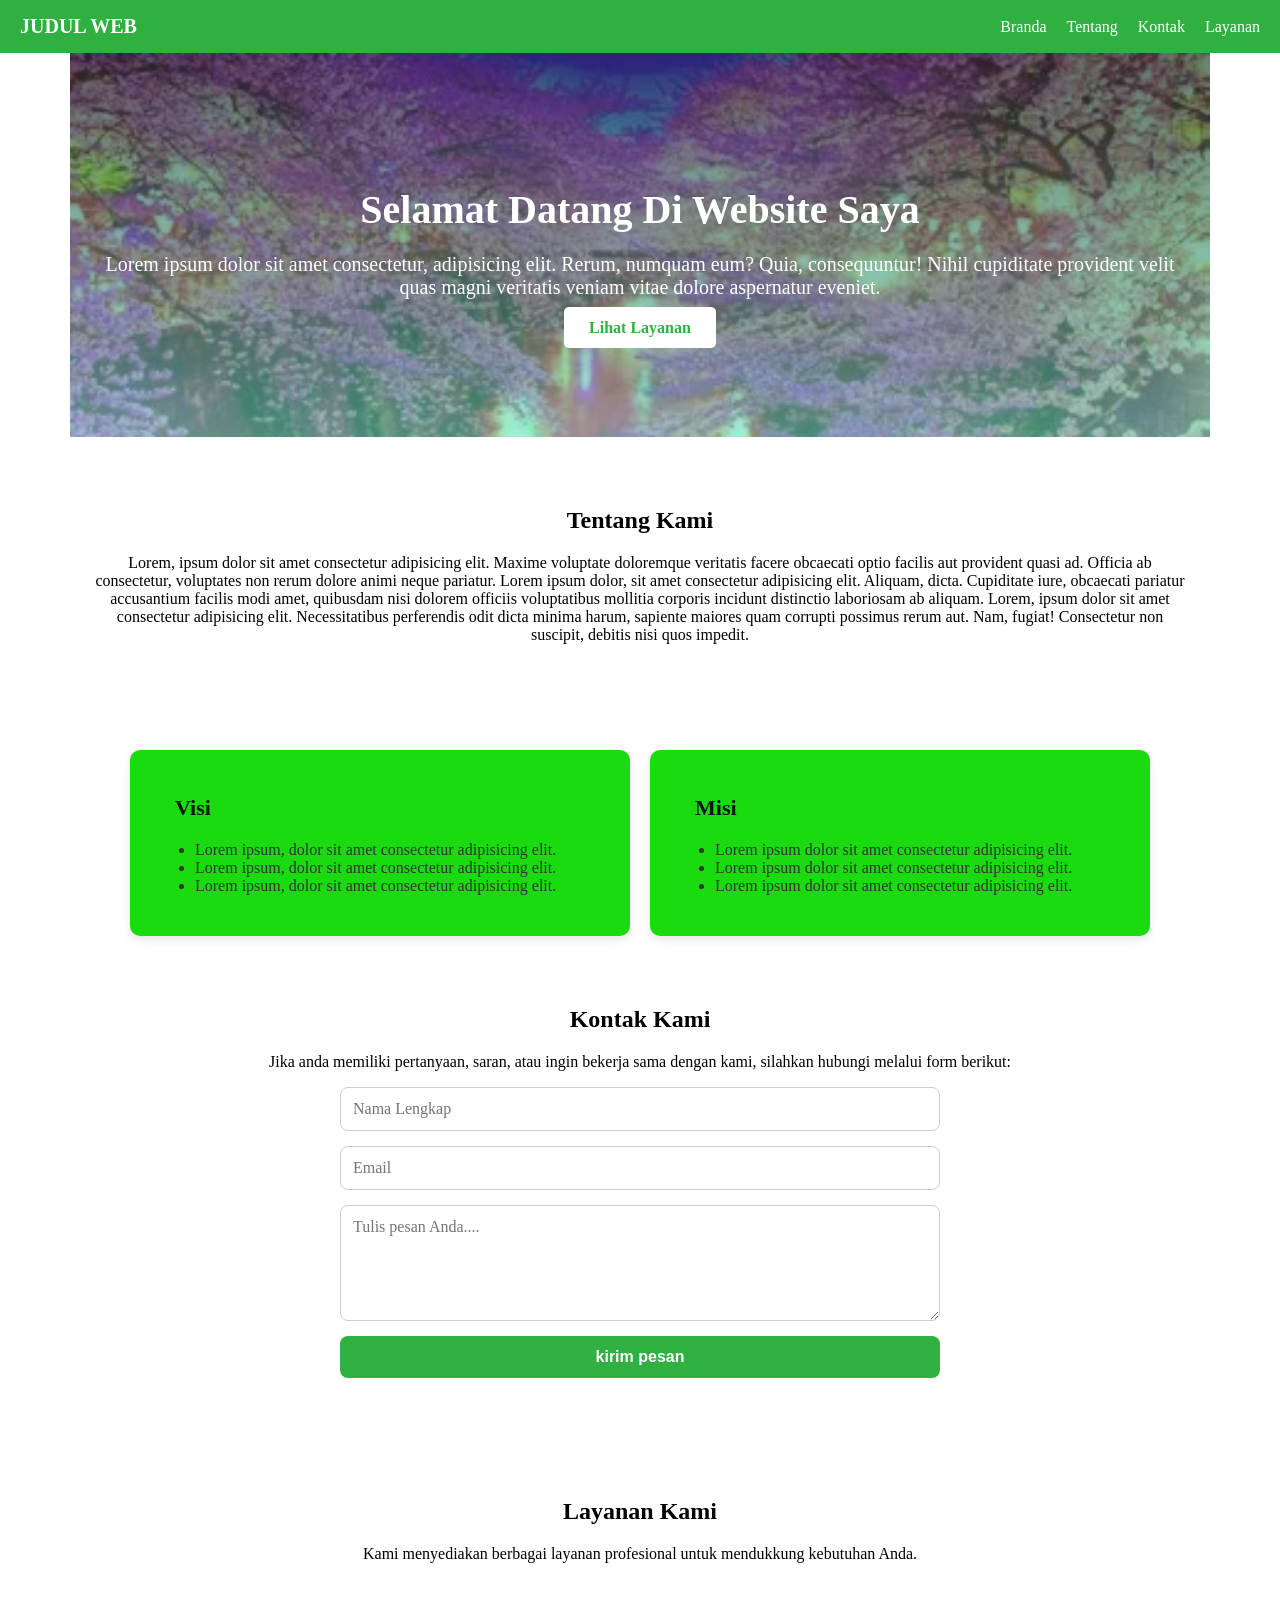
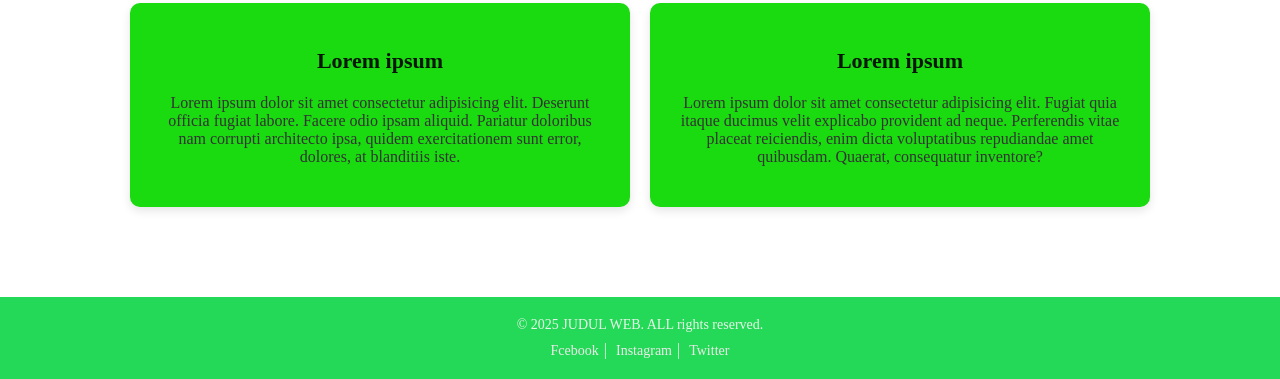
<file: Belajar CSS (Pertemuan 8)/index.html>
<!DOCTYPE html>
<html lang="en">
<head>
    <meta charset="UTF-8">
    <meta name="viewport" content="width=device-width, initial-scale=1.0">
<link rel="stylesheet" href="style.css">
    <title>Document</title>

</head>
<body>
    <header>
        <h1>JUDUL WEB</h1>
        <nav>
            <ul>
                <li><a href="#Branda">Branda</a></li>
                <li><a href="#Tentang">Tentang</a></li>
                <li><a href="#Kontak">Kontak</a></li>
                <li><a href="#layanan">Layanan</a></li>
            </ul>
        </nav>
    </header>

    <!-- Hero section -->
     <section class="hero" id="Branda">
        <h2 align="center">Selamat Datang Di Website Saya</h2>
        <p>
            Lorem ipsum dolor sit amet consectetur, adipisicing elit. Rerum, numquam eum? Quia, consequuntur! Nihil cupiditate provident velit quas magni veritatis veniam vitae dolore aspernatur eveniet.
        </p>
        <a href="#layanan">Lihat Layanan</a>
     </section>

     <!-- Tentang section -->
      <section class="Tentang" id="Tentang">
        <h2 align="center">Tentang Kami</h2>
        <p align="center">
            Lorem, ipsum dolor sit amet consectetur adipisicing elit. Maxime voluptate doloremque veritatis facere obcaecati optio facilis aut provident quasi ad. Officia ab consectetur, voluptates non rerum dolore animi neque pariatur. Lorem ipsum dolor, sit amet consectetur adipisicing elit. Aliquam, dicta. Cupiditate iure, obcaecati pariatur accusantium facilis modi amet, quibusdam nisi dolorem officiis voluptatibus mollitia corporis incidunt distinctio laboriosam ab aliquam. Lorem, ipsum dolor sit amet consectetur adipisicing elit. Necessitatibus perferendis odit dicta minima harum, sapiente maiores quam corrupti possimus rerum aut. Nam, fugiat! Consectetur non suscipit, debitis nisi quos impedit.
        </p>
      </section>

      <!-- Visi & Misi -->
       <div class="visi-misi">
        <div class="card">
            <h3>Visi</h3>
            <p>
                <ul>
                    <li>Lorem ipsum, dolor sit amet consectetur adipisicing elit.</li>
                    <li>Lorem ipsum, dolor sit amet consectetur adipisicing elit.</li>
                    <li>Lorem ipsum, dolor sit amet consectetur adipisicing elit.</li>
                </ul>
            </p>
        </div>
            <div class="card">
             <h3>Misi</h3>
                 <ul>
                     <li>Lorem ipsum dolor sit amet consectetur adipisicing elit.</li>
                     <li>Lorem ipsum dolor sit amet consectetur adipisicing elit.</li>
                     <li>Lorem ipsum dolor sit amet consectetur adipisicing elit.</li>
                 </ul>
            </div>
        </div>
    </section>

    <!-- Kontak Section -->
     <section class="Kontak" id="Kontak">
        <h2 align="center">Kontak Kami</h2>
        <p align="center">
            Jika anda memiliki pertanyaan, saran, atau ingin bekerja sama dengan kami, silahkan hubungi melalui form berikut: 
        </p>
        <form action="#" method="post" class="form-kontak">
            <input type="text" name="nama" placeholder="Nama Lengkap" requierd>
            <input type="email" name="email" placeholder="Email" requierd>
            <textarea name="pesan" rows="5" placeholder="Tulis pesan Anda...." required></textarea>
            <button type="submit">kirim pesan</button>
        </form>
     </section>

     <!-- Layanan Section-->
      <section class="Layanan" id="layanan">
        <h2 align="center">Layanan Kami</h2>
        <p align="center">
            Kami menyediakan berbagai layanan profesional untuk mendukkung kebutuhan Anda.
        </p>
         <div class="visi-misi">
        <div class="card">
            <h3 align="center">Lorem ipsum </h3>
            <p align="center">
               Lorem ipsum dolor sit amet consectetur adipisicing elit. Deserunt officia fugiat labore. Facere odio ipsam aliquid. Pariatur doloribus nam corrupti architecto ipsa, quidem exercitationem sunt error, dolores, at blanditiis iste.</li>
            </p>
        </div>
            <div class="card">
             <h3 align="center">Lorem ipsum </h3>
                 <p align="center">
                     Lorem ipsum dolor sit amet consectetur adipisicing elit. Fugiat quia itaque ducimus velit explicabo provident ad neque. Perferendis vitae placeat reiciendis, enim dicta voluptatibus repudiandae amet quibusdam. Quaerat, consequatur inventore?
                 </p>
            </div>
        </div>
    </section>

      <!--footer-->
      <footer>
        <p>&copy; 2025 JUDUL WEB. ALL rights reserved.</p>
        <div class="sosmed">
            <a href="#">Fcebook</a>|
            <a href="#">Instagram</a>|
            <a href="#">Twitter</a>
        </div>
      </footer>
</body>
</html>
</file>
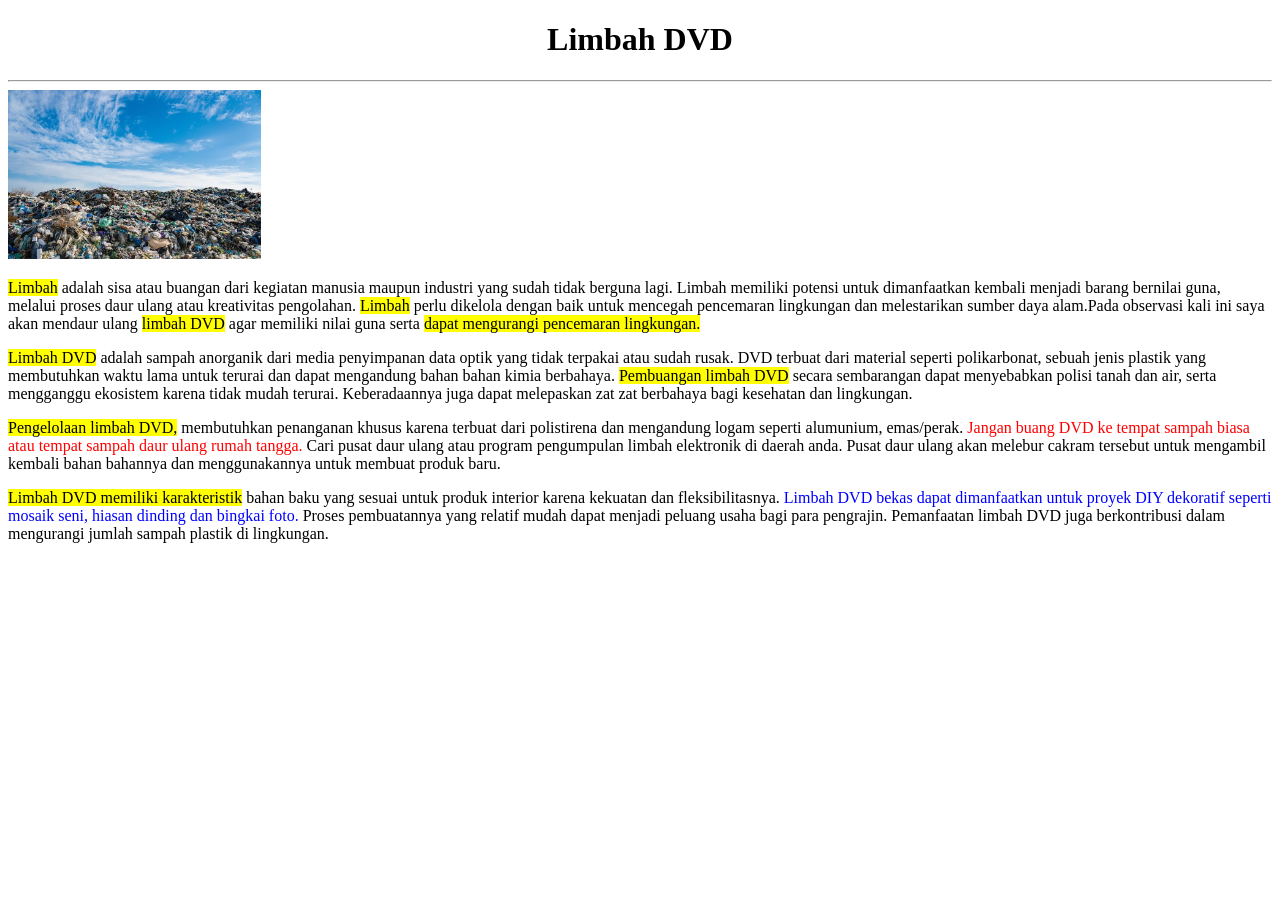
<file: b.indo .html>
<!DOCTYPE html>
<html lang="en">
<head>
    <meta charset="UTF-8">
    <meta name="viewport" content="width=device-width, initial-scale=1.0">
    <title>Kesimpulan Limbah</title>
    <link rel="shortcut icon" href="./img/limbah 123.jpg" type="image/x-icon"/>
</head>
<body>
    <h1 style="text-align: center;">Limbah DVD</h1>
    <hr>
<img
       src="./img/limbah 123.jpg"
       alt="limbah"
       style="
       width: 20%;"/><br/>
       
   <p><mark>Limbah</mark> adalah sisa atau buangan dari kegiatan manusia maupun industri yang sudah tidak berguna lagi. Limbah memiliki potensi untuk dimanfaatkan kembali menjadi barang bernilai guna, melalui proses daur ulang atau kreativitas pengolahan. <mark>Limbah</mark> perlu dikelola dengan baik untuk mencegah pencemaran lingkungan dan melestarikan sumber daya alam.Pada observasi kali ini saya akan mendaur ulang <mark>limbah DVD</mark> agar memiliki nilai guna serta <mark>dapat mengurangi pencemaran lingkungan.</mark> </p>

   <p><mark>Limbah DVD</mark> adalah sampah anorganik dari media penyimpanan data optik yang tidak terpakai atau sudah rusak. DVD terbuat dari material seperti polikarbonat, sebuah jenis plastik yang membutuhkan waktu lama untuk terurai dan dapat mengandung bahan bahan kimia berbahaya. <mark>Pembuangan limbah DVD</mark> secara sembarangan dapat menyebabkan polisi tanah dan air, serta mengganggu ekosistem karena tidak mudah terurai. Keberadaannya juga dapat melepaskan zat zat berbahaya bagi kesehatan dan lingkungan.</p>

   <p><mark>Pengelolaan limbah DVD,</mark> membutuhkan penanganan khusus karena terbuat dari polistirena dan mengandung logam seperti alumunium, emas/perak. <span style="color:red;">Jangan buang DVD ke tempat sampah biasa atau tempat sampah daur ulang rumah tangga.</span> Cari pusat daur ulang atau program pengumpulan limbah elektronik di daerah anda. Pusat daur ulang akan melebur cakram tersebut untuk mengambil kembali bahan bahannya dan menggunakannya untuk membuat produk baru.</p>

   <p><mark>Limbah DVD memiliki karakteristik</mark> bahan baku yang sesuai untuk produk interior karena kekuatan dan fleksibilitasnya. <span style="color:blue;">Limbah DVD bekas dapat dimanfaatkan untuk proyek DIY dekoratif seperti mosaik seni, hiasan dinding dan bingkai foto.</span> Proses pembuatannya yang relatif mudah dapat menjadi peluang usaha bagi para pengrajin. Pemanfaatan limbah DVD juga berkontribusi dalam mengurangi jumlah sampah plastik di lingkungan.</p>
</body>
</html>
</file>
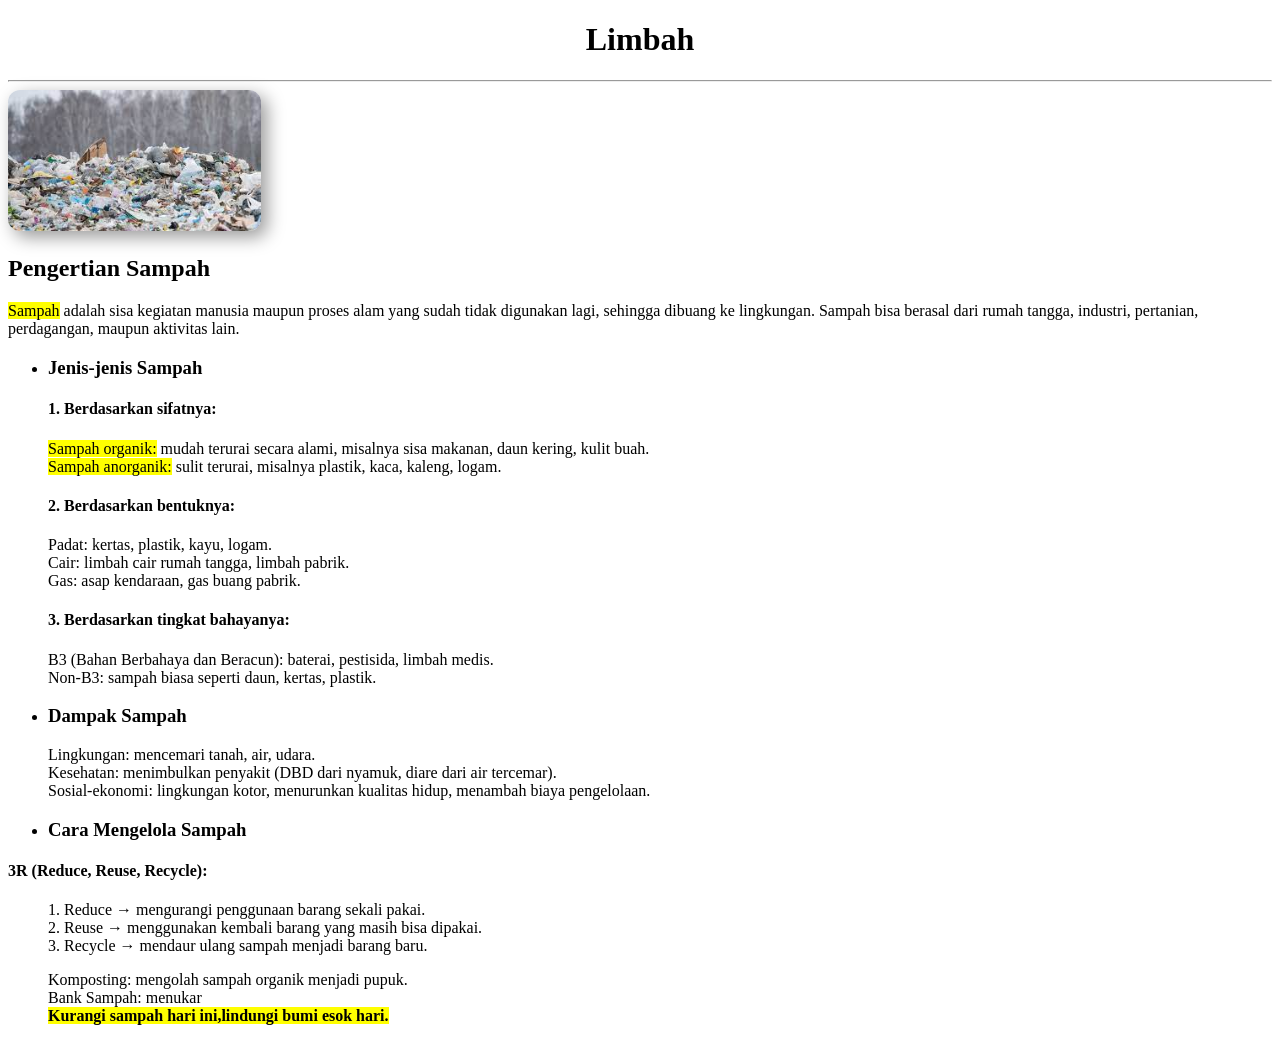
<file: limbah.html>
<!DOCTYPE html>
<html lang="en">
<head>
    <meta charset="UTF-8">
    <meta name="viewport" content="width=device-width, initial-scale=1.0">
    <title>Document</title>
</head>
<body>
    <H1 style="text-align: center;">Limbah</H1>
    <hr>
    <img
       src="./img/images (2).jpg"
       alt="limbah"
       style="
       border-radius: 12px;
       box-shadow: 6px 6px 18px rgba(0, 0, 0, 0.4);
       width: 20%;"/><br/>
   <h2>Pengertian Sampah</h2>
<p> <mark>Sampah</mark> adalah sisa kegiatan manusia maupun proses alam yang sudah tidak digunakan lagi, sehingga dibuang ke lingkungan. Sampah bisa berasal dari rumah tangga, industri, pertanian, perdagangan, maupun aktivitas lain.</p>
    <ul type="disc">
        <li>
            <h3>Jenis-jenis Sampah</h3>
        </li>
    </ul>	
        <ul type="none">
    <li><h4>1. Berdasarkan sifatnya:</h4></li>
    <li><mark>Sampah organik:</mark> mudah terurai secara alami, misalnya sisa makanan, daun kering, kulit buah.</li>
     <li><mark>Sampah anorganik:</mark> sulit terurai, misalnya plastik, kaca, kaleng, logam.</li>
    <li><h4>2. Berdasarkan bentuknya:</h4></li>
     <li>Padat: kertas, plastik, kayu, logam.</li>
     <li>Cair: limbah cair rumah tangga, limbah pabrik.</li>
    <li> Gas: asap kendaraan, gas buang pabrik.</li>
    <li><h4>3. Berdasarkan tingkat bahayanya:</h4></li>
     <li>B3 (Bahan Berbahaya dan Beracun): baterai, pestisida, limbah medis.</li>
     <li>Non-B3: sampah biasa seperti daun, kertas, plastik.</li>
</ul>
    <ul type="disc">
	    <li><h3>Dampak Sampah</h3></li> 
    </ul>
    <ul type="none">
        <li>Lingkungan: mencemari tanah, air, udara.</li>
    <li>Kesehatan: menimbulkan penyakit (DBD dari nyamuk, diare dari air tercemar).</li>
    <li>Sosial-ekonomi: lingkungan kotor, menurunkan kualitas hidup, menambah biaya pengelolaan.</li>
    </ul>

    <ul type="disc">
	    <li><h3>Cara Mengelola Sampah</h3></li> 
    </ul>
  <h4>3R (Reduce, Reuse, Recycle):</h4>
    <ul type="none">
   <li> 1.	Reduce → mengurangi penggunaan barang sekali pakai.</li>
   <li>  2.	Reuse → menggunakan kembali barang yang masih bisa dipakai.</li>
    <li> 3.	Recycle → mendaur ulang sampah menjadi barang baru.</li>
    </ul>
    <ul type="none">
        <li>Komposting: mengolah sampah organik menjadi pupuk.</li>
    <li>Bank Sampah: menukar</li>
    <li><mark><b>Kurangi sampah hari ini,lindungi bumi esok hari.</b></mark></li>
    </ul>
</body>
</html>
</file>
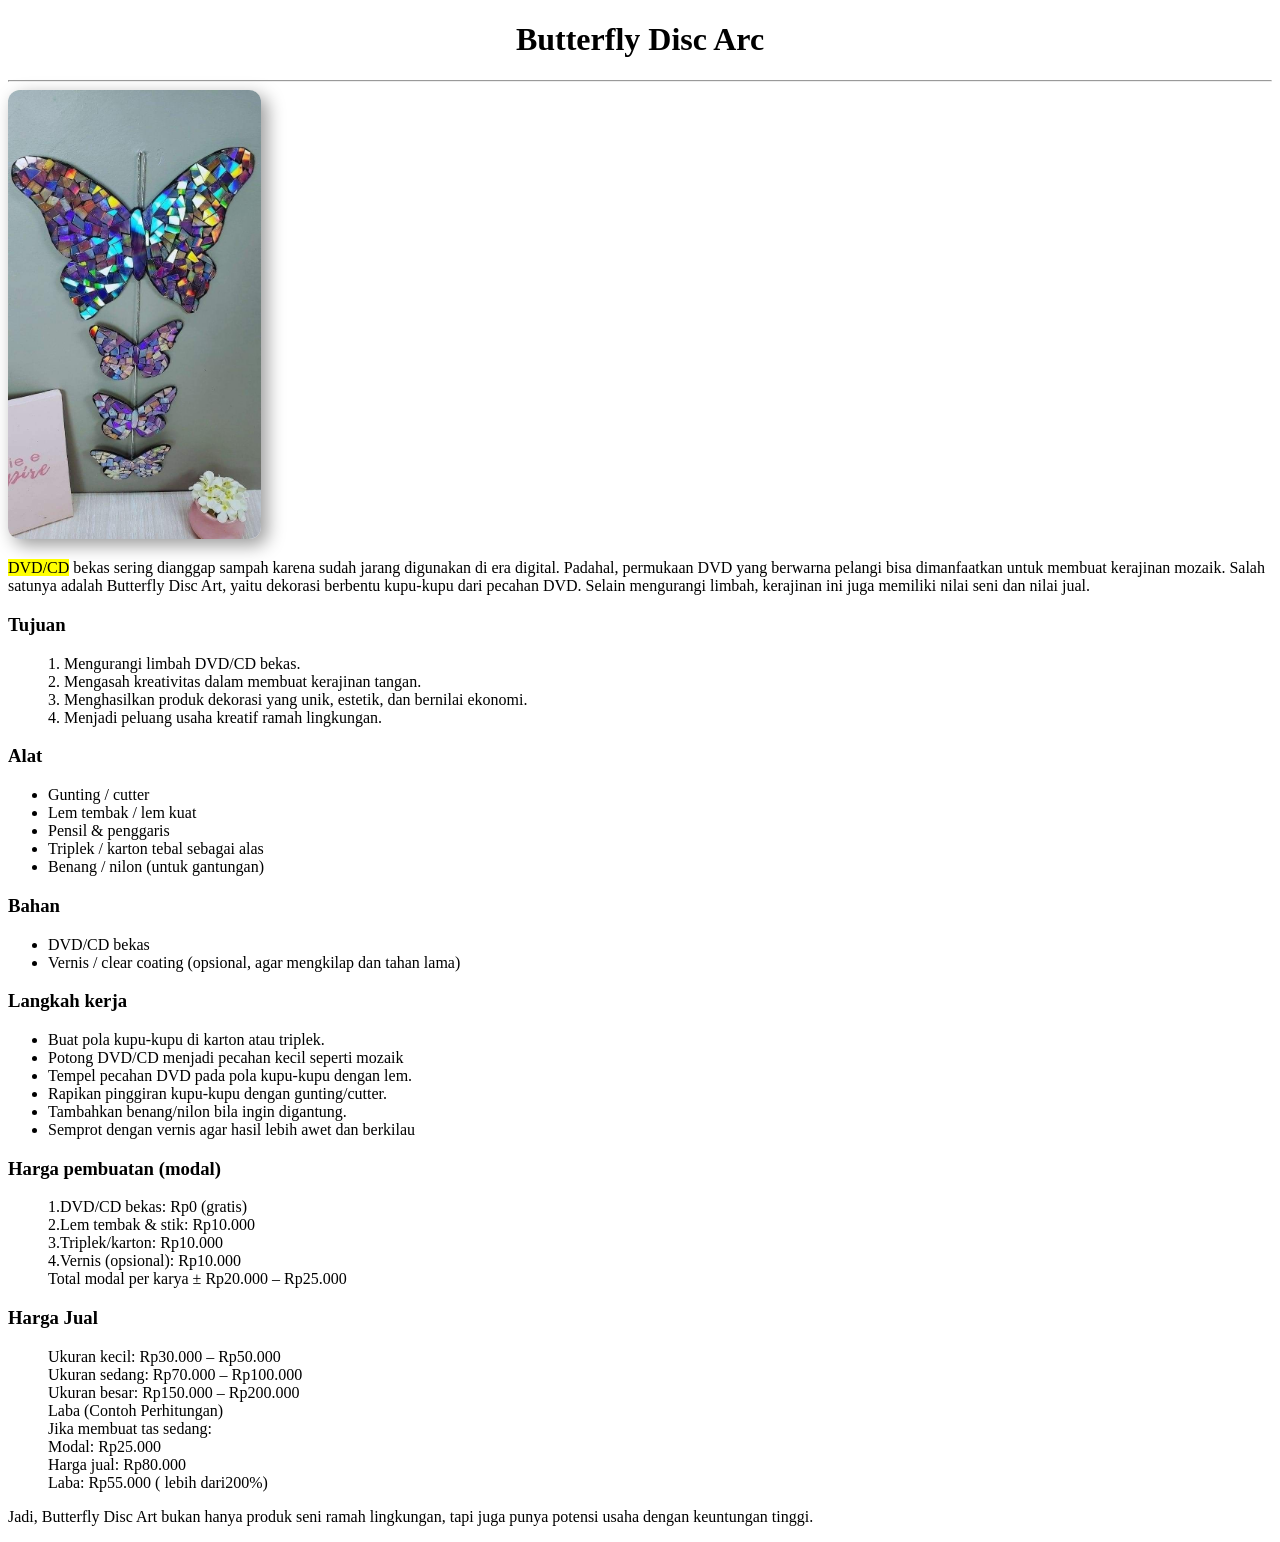
<file: materi a.html>
<!DOCTYPE html>
<html lang="en">
<head>
    <meta charset="UTF-8">
    <meta name="viewport" content="width=device-width, initial-scale=1.0">
    <title>About butterfly disc</title>
</head>
<body>
    <h1 style="text-align: center;">Butterfly Disc Arc</h1>
    <hr>
    <img
       src="./img/butterfly.png"
       alt="butterfly disc art"
       style="
       border-radius: 12px;
       box-shadow: 6px 6px 18px rgba(0, 0, 0, 0.4);
       width: 20%;"/><br/>
       <p><mark>DVD/CD</mark> bekas sering dianggap sampah karena sudah jarang digunakan di era digital. Padahal, permukaan DVD yang berwarna pelangi bisa dimanfaatkan untuk membuat kerajinan mozaik. Salah satunya adalah Butterfly Disc Art, yaitu dekorasi berbentu kupu-kupu dari pecahan DVD. Selain mengurangi limbah, kerajinan ini juga memiliki nilai seni dan nilai jual.</p>
       <h3>Tujuan</h3>
       <ul type="none">
        <li>1. Mengurangi limbah DVD/CD bekas.</li>
        <li>2. Mengasah kreativitas dalam membuat kerajinan tangan.</li>
        <li>3. Menghasilkan produk dekorasi yang unik, estetik, dan bernilai ekonomi.</li>
        <li>4. Menjadi peluang usaha kreatif ramah lingkungan.</li>
       </ul>
       <h3>Alat</h3>
       <ul type="cirle">
        <li>Gunting / cutter</li>
        <li>Lem tembak / lem kuat</li>
        <li>Pensil & penggaris</li>
        <li>Triplek / karton tebal sebagai alas</li>
        <li>Benang / nilon (untuk gantungan)</li>
       </ul>
         <h3>Bahan</h3>
       <ul type="cirle">
        <li>DVD/CD bekas</li>
        <li>Vernis / clear coating (opsional, agar mengkilap dan tahan lama)</li>
        </ul>
        <h3>Langkah kerja</h3>
       <ul type="cirle">
        <li>Buat pola kupu-kupu di karton atau triplek.</li>
        <li>Potong DVD/CD menjadi pecahan kecil seperti mozaik</li>
        <li>Tempel pecahan DVD pada pola kupu-kupu dengan lem.</li>
        <li>Rapikan pinggiran kupu-kupu dengan gunting/cutter.</li>
        <li>Tambahkan benang/nilon bila ingin digantung.</li>
        <li>Semprot dengan vernis agar hasil lebih awet dan berkilau</li>
      </ul>
             <h3>Harga pembuatan (modal)</h3>
       <ul type="none">
        <li>1.DVD/CD bekas: Rp0 (gratis)</li>
        <li>2.Lem tembak & stik: Rp10.000</li>
        <li>3.Triplek/karton: Rp10.000</li>
        <li>4.Vernis (opsional): Rp10.000</li>
        <li>Total modal per karya ± Rp20.000 – Rp25.000</li>
       </ul>
        <h3>Harga Jual</h3>
    <ul type="none">
        <li>Ukuran kecil: Rp30.000 – Rp50.000</li>
        <li>Ukuran sedang: Rp70.000 – Rp100.000</li>
        <li>Ukuran besar: Rp150.000 – Rp200.000</li>
        <li>Laba (Contoh Perhitungan)</li>
        <li>Jika membuat tas sedang:</li>
        <li>Modal: Rp25.000</li>
        <li>Harga jual: Rp80.000</li>
        <li>Laba: Rp55.000 ( lebih dari200%)</li>
    </ul>
    <p>Jadi, Butterfly Disc Art bukan hanya produk seni ramah lingkungan, tapi juga punya potensi usaha dengan keuntungan tinggi.</p>
</body>
</html>
</file>
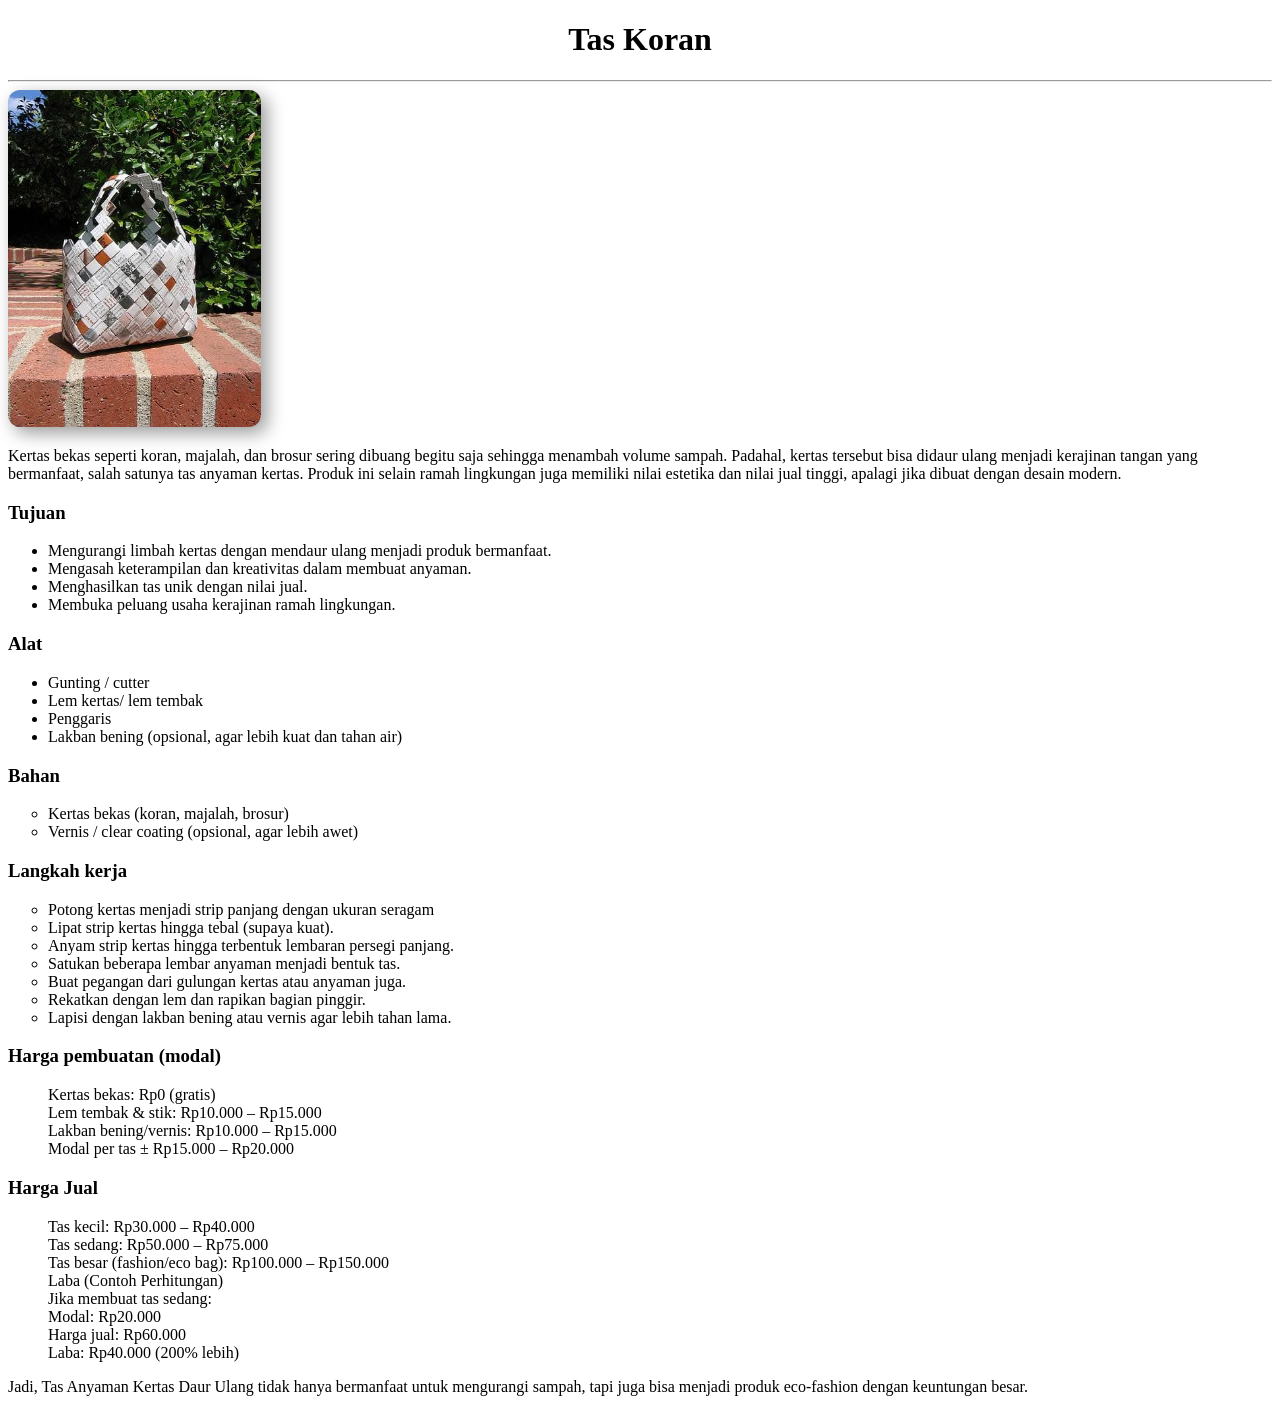
<file: materi b.html>
<!DOCTYPE html>
<html lang="en">
<head>
    <meta charset="UTF-8">
    <meta name="viewport" content="width=device-width, initial-scale=1.0">
    <title>Document</title>
</head>
<body>
    <h1 style="text-align: center;">Tas Koran</h1>
    <hr>
   <img
       src="./img/WhatsApp Image 2025-10-30 at 17.20.31 png4.jpeg"
       alt="ghibli"
       style="
       border-radius: 12px;
       box-shadow: 6px 6px 18px rgba(0, 0, 0, 0.4);
       width: 20%;"/><br/>
    <p>Kertas bekas seperti koran, majalah, dan brosur sering dibuang begitu saja sehingga menambah volume sampah. Padahal, kertas tersebut bisa didaur ulang menjadi kerajinan tangan yang bermanfaat, salah satunya tas anyaman kertas. Produk ini selain ramah lingkungan juga memiliki nilai estetika dan nilai jual tinggi, apalagi jika dibuat dengan desain modern.</p>
    <h3>Tujuan</h3>
    <ul type="cirle">
   <li>Mengurangi limbah kertas dengan mendaur ulang menjadi produk bermanfaat.</li>
   <li>Mengasah keterampilan dan kreativitas dalam membuat anyaman.</li>
   <li>Menghasilkan tas unik dengan nilai jual.</li>
   <li>Membuka peluang usaha kerajinan ramah lingkungan.</li>
    </ul>
    <h3>Alat</h3>
    <ul type="cirle">
        <li>Gunting / cutter</li>
        <li>Lem kertas/ lem tembak</li>
        <li>Penggaris</li>
        <li>Lakban bening (opsional, agar lebih kuat dan tahan air)</li>
    </ul>
    <h3>Bahan</h3>
    <ul type="circle">
        <li>Kertas bekas (koran, majalah, brosur)</li>
        <li>Vernis / clear coating (opsional, agar lebih awet)</li>
    </ul>
    <h3>Langkah kerja</h3>
    <ul type="circle">
        <li>Potong kertas menjadi strip panjang dengan ukuran seragam</li>
        <li>Lipat strip kertas hingga tebal (supaya kuat).</li>
        <li>Anyam strip kertas hingga terbentuk lembaran persegi panjang.</li>
        <li>Satukan beberapa lembar anyaman menjadi bentuk tas.</li>
        <li>Buat pegangan dari gulungan kertas atau anyaman juga.</li>
        <li>Rekatkan dengan lem dan rapikan bagian pinggir.</li>
        <li>Lapisi dengan lakban bening atau vernis agar lebih tahan lama.</li>
    </ul>
    <h3>Harga pembuatan (modal)</h3>
    <ul type="none">
        <li>Kertas bekas: Rp0 (gratis)</li>
        <li>Lem tembak & stik: Rp10.000 – Rp15.000</li>
        <li>Lakban bening/vernis: Rp10.000 – Rp15.000</li>
        <li> Modal per tas ± Rp15.000 – Rp20.000</li>
    </ul>
    <h3>Harga Jual</h3>
    <ul type="none">
        <li>Tas kecil: Rp30.000 – Rp40.000</li>
        <li>Tas sedang: Rp50.000 – Rp75.000</li>
        <li>Tas besar (fashion/eco bag): Rp100.000 – Rp150.000</li>
        <li>Laba (Contoh Perhitungan)</li>
        <li>Jika membuat tas sedang:</li>
        <li>Modal: Rp20.000</li>
        <li>Harga jual: Rp60.000</li>
        <li>Laba: Rp40.000 (200% lebih)</li>
    </ul>
    <p>Jadi, Tas Anyaman Kertas Daur Ulang tidak hanya bermanfaat untuk mengurangi sampah, tapi juga bisa menjadi produk eco-fashion dengan keuntungan besar.</p>
</body>
</html>
</file>
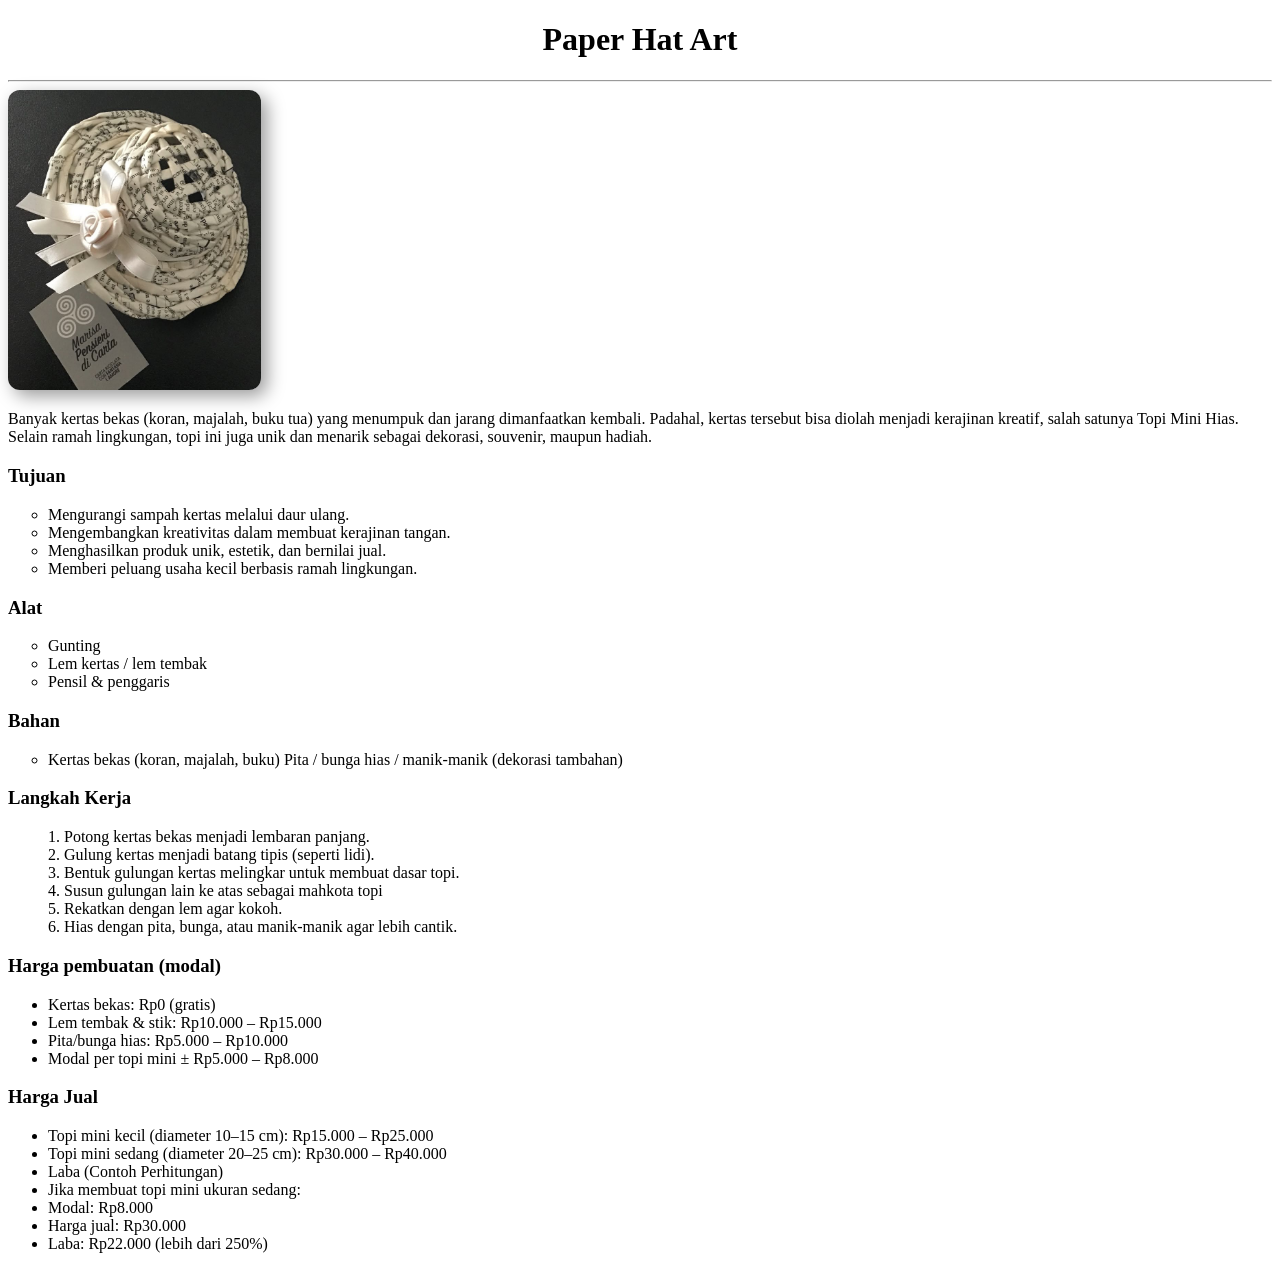
<file: materi c.html>
<!DOCTYPE html>
<html lang="en">
<head>
    <meta charset="UTF-8">
    <meta name="viewport" content="width=device-width, initial-scale=1.0">
    <title>Document</title>
</head>
<body>
    <h1 style="text-align: center;">Paper Hat Art</h1>
    <hr>
    <img
       src="./img/WhatsApp Image 2025-10-30 at 17.20.32 png5.jpeg"
       alt="ghibli"
       style="
       border-radius: 12px;
       box-shadow: 6px 6px 18px rgba(0, 0, 0, 0.4);
       width: 20%;"/><br/>
   <p>Banyak kertas bekas (koran, majalah, buku tua) yang menumpuk dan jarang dimanfaatkan kembali. Padahal, kertas tersebut bisa diolah menjadi kerajinan kreatif, salah satunya Topi Mini Hias. Selain ramah lingkungan, topi ini juga unik dan menarik sebagai dekorasi, souvenir, maupun hadiah.
</p>   
    <h3>Tujuan</h3>
    <ul type="circle">
        <li>Mengurangi sampah kertas melalui daur ulang.</li>
        <li>Mengembangkan kreativitas dalam membuat kerajinan tangan.</li>
        <li>Menghasilkan produk unik, estetik, dan bernilai jual.</li>
        <li>Memberi peluang usaha kecil berbasis ramah lingkungan.</li>
    </ul>
    <h3>Alat</h3>
    <ul type="circle">
        <li>Gunting</li>
        <li> Lem kertas / lem tembak</li>
        <li>Pensil & penggaris</li>
    </ul>
    <h3>Bahan</h3>
    <ul type="circle">
        <li>Kertas bekas (koran, majalah, buku)
        Pita / bunga hias / manik-manik (dekorasi tambahan)
        </li>
    </ul>
    <h3>Langkah Kerja</h3>
    <ul type="none">
        <li>1. Potong kertas bekas menjadi lembaran panjang.
           <li> 2. Gulung kertas menjadi batang tipis (seperti lidi).</li>
           <li> 3. Bentuk gulungan kertas melingkar untuk membuat dasar topi.</li>
           <li> 4. Susun gulungan lain ke atas sebagai mahkota topi </li>
           <li> 5. Rekatkan dengan lem agar kokoh.</li>
           <li> 6. Hias dengan pita, bunga, atau manik-manik agar lebih cantik.</li>
        </li>
    </ul>
    <h3>Harga pembuatan (modal)</h3>
    <ul type="cirle">
        <li>Kertas bekas: Rp0 (gratis)</li>
        <li>Lem tembak & stik: Rp10.000 – Rp15.000</li>
        <li>Pita/bunga hias: Rp5.000 – Rp10.000</li>
        <li>  Modal per topi mini ± Rp5.000 – Rp8.000</li>
    </ul>
    <h3>Harga Jual</h3>
    <ul type="cirle">
        <li>Topi mini kecil (diameter 10–15 cm): Rp15.000 – Rp25.000</li>
        <li>Topi mini sedang (diameter 20–25 cm): Rp30.000 – Rp40.000</li>
        <li>Laba (Contoh Perhitungan)</li>
        <li>Jika membuat topi mini ukuran sedang:</li>
        <li>Modal: Rp8.000</li>
        <li>Harga jual: Rp30.000</li>
        <li>Laba: Rp22.000 (lebih dari 250%)</li>
    </ul>
</body>
</html>
</file>
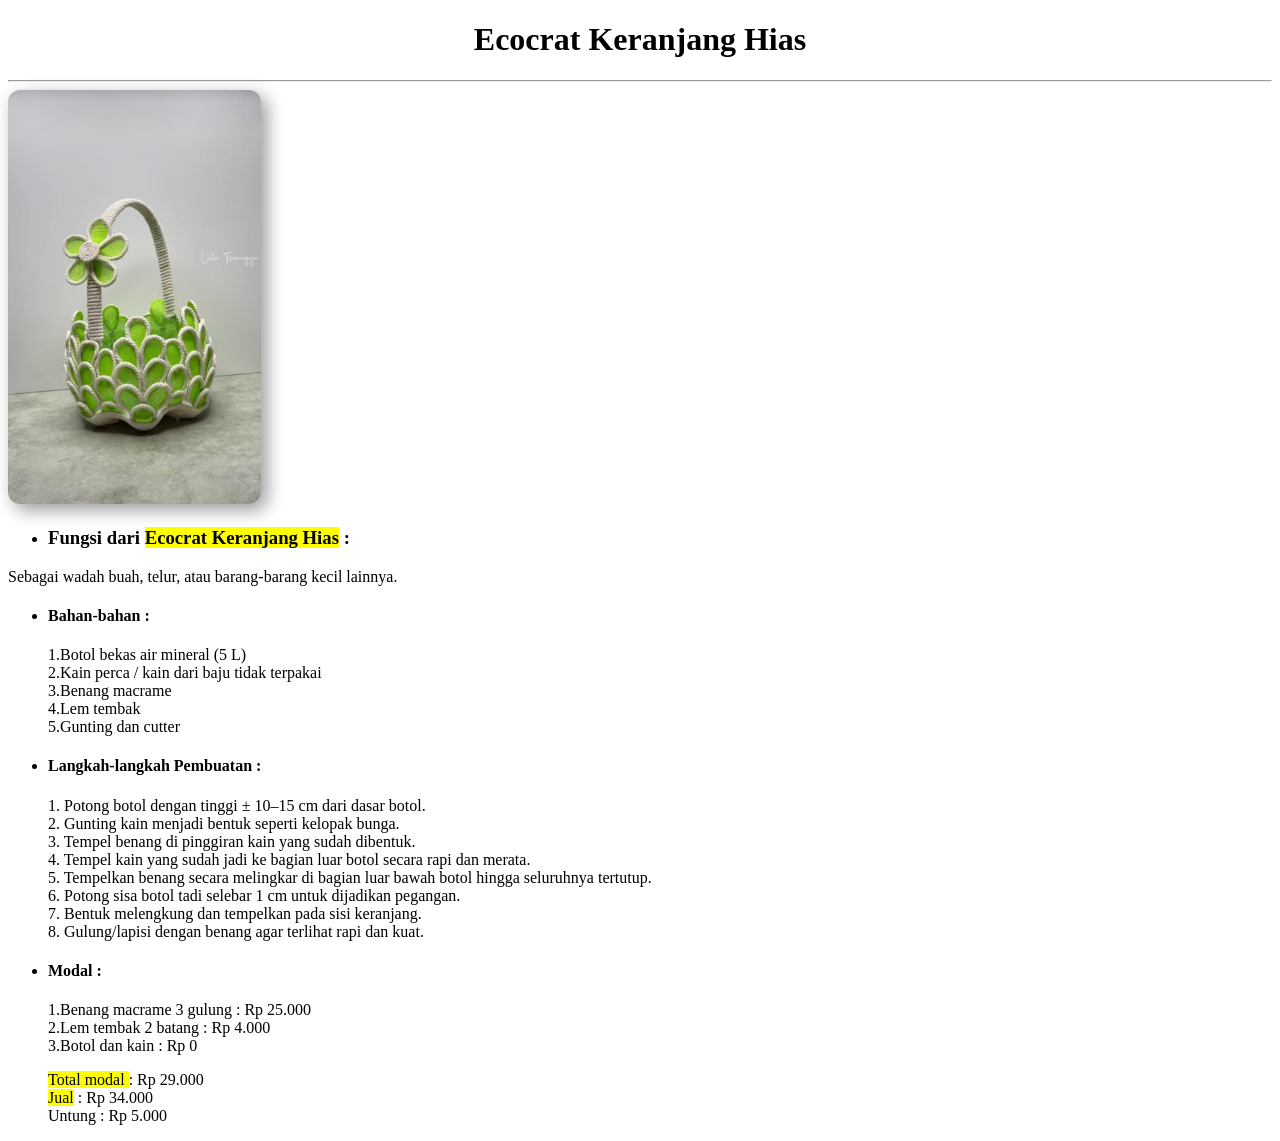
<file: materi d.html>
<!DOCTYPE html>
<html lang="en">
<head>
    <meta charset="UTF-8">
    <meta name="viewport" content="width=device-width, initial-scale=1.0">
    <title>Document</title>
</head>
<body>
    <h1 style="text-align: center;">Ecocrat Keranjang Hias</h1>
    <hr>
    <img
       src="./img/WhatsApp Image 2025-10-30 at 17.19.52 png2.jpeg"
       alt="ghibli"
       style="
       border-radius: 12px;
       box-shadow: 6px 6px 18px rgba(0, 0, 0, 0.4);
       width: 20%;"/><br/>

        <ul type="disc">
        <li>
           <h3>Fungsi dari <mark>Ecocrat Keranjang Hias</mark> : </h3>	
        </li>
    </ul>
<p>Sebagai wadah buah, telur, atau barang-barang kecil lainnya.</p>
<ul type="disc">
        <li>
           <h4>Bahan-bahan :</h4>	
        </li>
    </ul>
    	<ul type="none">
        <li>1.Botol bekas air mineral (5 L)</li>
        <li>
           2.Kain perca / kain dari baju tidak terpakai
        </li>
        <li>
           3.Benang macrame
        </li>
        <li>
           4.Lem tembak
        </li>
        <li>
           5.Gunting dan cutter

        </li>
    </ul>

<ul type="disc">
        <li>
           <h4>Langkah-langkah Pembuatan :</h4>	
        </li>
    </ul>	
<ul type="none">
        <li>1. Potong botol dengan tinggi ± 10–15 cm dari dasar botol.</li>
        <li>2. Gunting kain menjadi bentuk seperti kelopak bunga.</li>
        <li>3. Tempel benang di pinggiran kain yang sudah dibentuk.</li>
        <li>4. Tempel kain yang sudah jadi ke bagian luar botol secara rapi dan merata.</li>
        <li>5. Tempelkan benang secara melingkar di bagian luar bawah botol hingga seluruhnya tertutup.</li>
        <li>6. Potong sisa botol tadi selebar 1 cm untuk dijadikan pegangan.</li>
        <li>7. Bentuk melengkung dan tempelkan pada sisi keranjang.</li>
        <li>8. Gulung/lapisi dengan benang agar terlihat rapi dan kuat.</li>
    </ul>	
    <ul type="disc">
        <li>
           <h4> Modal :</h4>	
        </li>
    </ul>
    <ul type="none">
        <li>1.Benang macrame 3 gulung : Rp 25.000</li>
        <li>2.Lem tembak 2 batang : Rp 4.000</li>
        <li>3.Botol dan kain : Rp 0</li>
    </ul>		
    <ul type="none">
        <li><mark>Total modal </mark>: Rp 29.000</li>
        <li><mark> Jual</mark> : Rp 34.000</li>
        <li>Untung : Rp 5.000</li>
    </ul>		

</body>
</html>
</file>
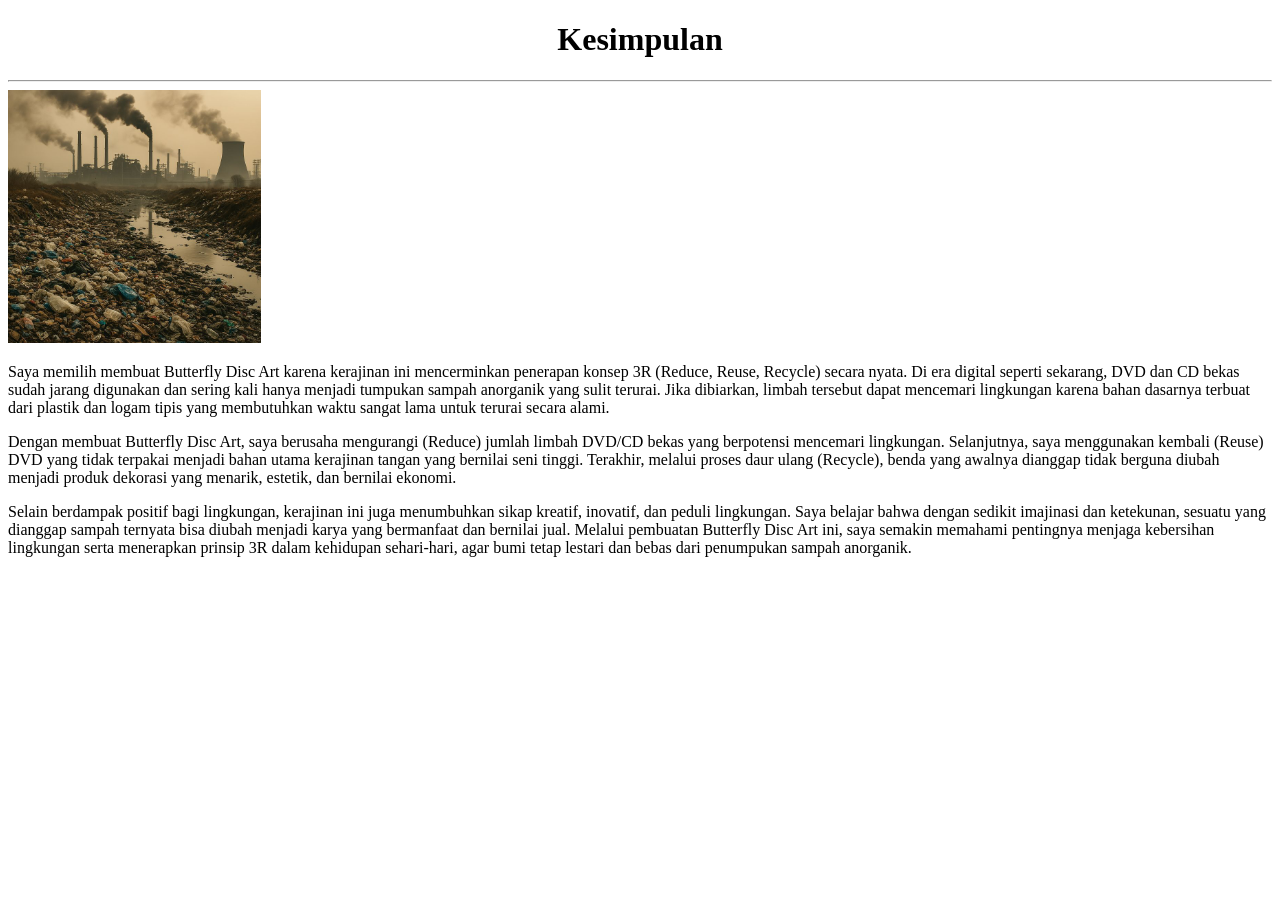
<file: materi e.html>
<!DOCTYPE html>
<html lang="en">
<head>
    <meta charset="UTF-8">
    <meta name="viewport" content="width=device-width, initial-scale=1.0">
    <title>Document</title>
</head>
<body>
    <h1 style="text-align: center;"> Kesimpulan </h1>
    <hr>
    <img
       src="./img/l.pabrik.jpg"
       alt="ghibli"
       style="
       width: 20%;"/><br/>
    <p> Saya memilih membuat Butterfly Disc Art karena kerajinan ini mencerminkan penerapan konsep 3R (Reduce, Reuse, Recycle) secara nyata. Di era digital seperti sekarang, DVD dan CD bekas sudah jarang digunakan dan sering kali hanya menjadi tumpukan sampah anorganik yang sulit terurai. Jika dibiarkan, limbah tersebut dapat mencemari lingkungan karena bahan dasarnya terbuat dari plastik dan logam tipis yang membutuhkan waktu sangat lama untuk terurai secara alami.</p>

   <p> Dengan membuat Butterfly Disc Art, saya berusaha mengurangi (Reduce) jumlah limbah DVD/CD bekas yang berpotensi mencemari lingkungan. Selanjutnya, saya menggunakan kembali (Reuse) DVD yang tidak terpakai menjadi bahan utama kerajinan tangan yang bernilai seni tinggi. Terakhir, melalui proses daur ulang (Recycle), benda yang awalnya dianggap tidak berguna diubah menjadi produk dekorasi yang menarik, estetik, dan bernilai ekonomi.</p>

    <p> Selain berdampak positif bagi lingkungan, kerajinan ini juga menumbuhkan sikap kreatif, inovatif, dan peduli lingkungan. Saya belajar bahwa dengan sedikit imajinasi dan ketekunan, sesuatu yang dianggap sampah ternyata bisa diubah menjadi karya yang bermanfaat dan bernilai jual. Melalui pembuatan Butterfly Disc Art ini, saya semakin memahami pentingnya menjaga kebersihan lingkungan serta menerapkan prinsip 3R dalam kehidupan sehari-hari, agar bumi tetap lestari dan bebas dari penumpukan sampah anorganik.</p>
</body>
</html>
</file>
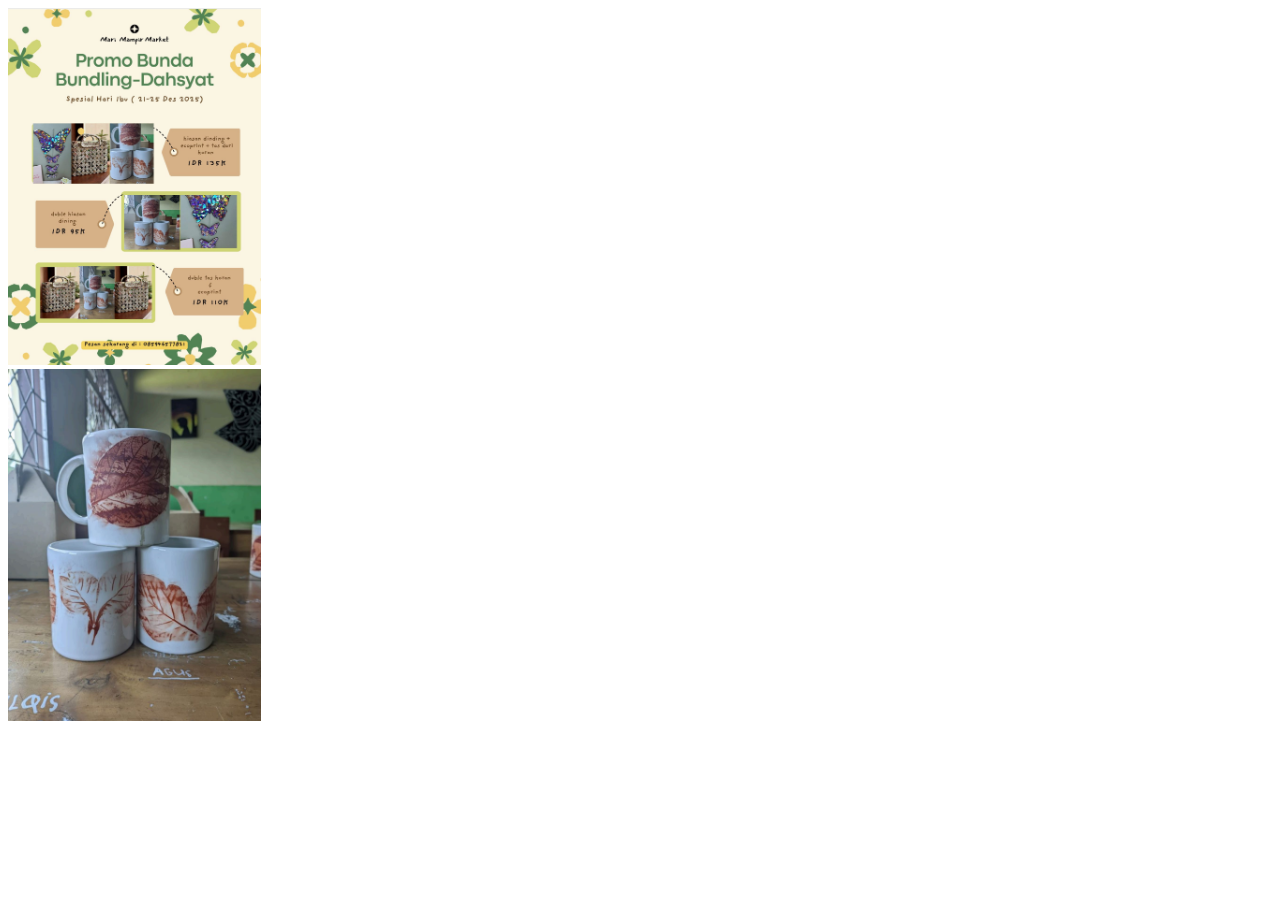
<file: mtk.html>
<!DOCTYPE html>
<html lang="en">
<head>
    <meta charset="UTF-8">
    <meta name="viewport" content="width=device-width, initial-scale=1.0">
    <title>Document</title>
</head>
<body>
    <img
       src="./img/poster.mtk.jpeg"
       alt="ghibli"
       style="
       width: 20%;"/><br/>
       <img
       src="./img/mug.mtk.jpeg"
       alt="ghibli"
       style="
       width: 20%;"/><br/>
</body>
</html>
</file>
<file: Belajar CSS (Pertemuan 8)/style.css>
/* Mengatur tampilan dasar seluruh halaman web */
body {
    margin: 0;
    font-family:'Times New Roman', Times, serif
}

/* Mengatur tampilan CSS Header */
header {
    background-color: #30b041;
    color: white;
    padding: 15px 20px;
    display: flex;
    justify-content: space-between;
    align-items: center;
}

header h1 {
    font-size: 20px;
    margin: 0;
}

nav ul {
    list-style: none;
    margin: 0;
    padding: 0;
    display: flex;
    gap: 20px;
}

nav ul li a {
    color: white;
    text-decoration: none;
    font-size: 16px;
}

nav ul li a:hover {
    text-decoration: underline;
}

/* Mengatur tampilan Hero Section */
.hero {
    background: linear-gradient(rgba(3, 49, 36, 0.6), rgba(101, 228, 192, 0.6)),
    url(asset/OIP\ \(1\).webp) center/cover no-repeat;
    color: white;
    text-align: center;
    padding: 100px 20px;
}

.hero h2 {
    font-size: 40px;
    margin-bottom: 10px;
}

.hero p {
    font-size: 20px;
    margin-bottom: 20px;
}

.hero a {
    background: white;
    color: #30b041;
    padding: 12px 25px;
    border-radius: 5px;
    text-decoration: none;
    font-weight: bold;
}

.hero a:hover {
    background: #f1f1f1;
}

section {
    padding: 50px 20px;
    max-width: 1100px;
    margin: auto;
}

/* Tentang */
.tentang {
    background-color: #3ef918d7;
    text-align: justify;
    color: #2e7d32;
    font-size: 18px;
    border-radius: 8px;
    padding: 40px 30px;
}

.tentang h2 {
    font-size: 28px;
    margin-bottom: 20px;
    color: #1b5e20;
    text-align: center;
}

.tentang h2::after {
    content: "";
    display: block;
    width: 80px;
    height: 3px;
    background: #30b041;
    margin: 10px auto 0;
    border-radius: 2px;
}

/* Kotak Visi & Misi */
.visi-misi {
    display: flex;
    justify-content: center;
    gap: 20px;
    margin-top: 40px;
    flex-wrap: wrap;
}

.visi-misi .card {
    background: rgb(26, 218, 16);
    color: #333;
    padding: 25px;
    border-radius: 10px;
    box-shadow: 0 4px 10px rgba(0, 0, 0, 0.1);
    flex: 1 1 300px; /* responsif */
    max-width: 450px;
}

.visi-misi .card h3 {
    color: #051507;
    margin: 20px;
    font-size: 22px;
}

/* Kontak */
.kontak {
    background-color: rgb(26, 218, 16);
    padding: 50px 20px;
    text-align: center;
    border-radius: 8px;
    margin-top: 40px;
}

.kontak h2 {
    font-size: 28px;
    color: #060c06;
    margin-bottom: 15px;
}

.kontak p {
    font-size: 16px;
    color: #444;
    margin-bottom: 30px;
}

.form-kontak {
    max-width: 600px;
    margin: auto;
    display: flex;
    flex-direction: column;
    gap: 15px;
}

.form-kontak input,
.form-kontak textarea {
    padding: 12px;
    border: 1px solid #ccc;
    border-radius: 8px;
    font-size: 16px;
    font-family: inherit;
}

.form-kontak input:focus,
.form-kontak textarea:focus {
    outline: none;
    border-color: #30b041;
    box-shadow: 0 0 5px rgba(48, 176, 65, 0.5);
}

.form-kontak button {
    background-color: #30b041;
    color: white;
    padding: 12px;
    border: none;
    border-radius: 8px;
    font-size: 16px;
    cursor: pointer;
    font-weight: bold;
    transition: background 0.3s;
}

.form-kontak button:hover {
    background-color: #279236;
}

/* Layanan */
.layanan {
    padding: 50px 20px;
    text-align: center;
    background-color: #f9f9f9;
    border-radius: 8px;
    margin-top: 0px;
}

.layanan h2 {
    font-size: 28px;
    color: #1b5e20;
    margin-bottom: 10px;
}

.layanan p {
    font-size: 16px;
    color: #555;
    margin-bottom: 40px;
}

.layanan-container {
    display: flex;
    justify-content: center;
    gap: 20px;
    flex-wrap: wrap;
}

.layanan-card {
    background: white;
    padding: 25px;
    border-radius: 10px;
    box-shadow: 0 4px 10px rgba(0, 0, 0, 0.1);
    flex: 1 1 280px;
    max-width: 350px;
    transition: transform 0.3s;
}

.layanan-card:hover {
    transform: translateY(-5px);
}

.layanan-card h3 {
    color: #30b041;
    margin-bottom: 15px;
    font-size: 22px;
}

.layanan-card p {
    font-size: 15px;
    color: #444;
}
/* Footer */
footer {
    background-color: #24d957;
    color: #e8f5e9;
    text-align: center;
    padding: 20px;
    margin-top: 40px;
}

footer p {
    margin: 0;
    font-size: 14px;
}

footer .sosmed {
    margin-top: 8px;
}

footer .sosmed a {
    color: #eeebeb;
    text-decoration: none;
    margin: 0 5px;
    font-size: 14px;
}

footer .sosmed a:hover {
    text-decoration: underline;
}
</file>
